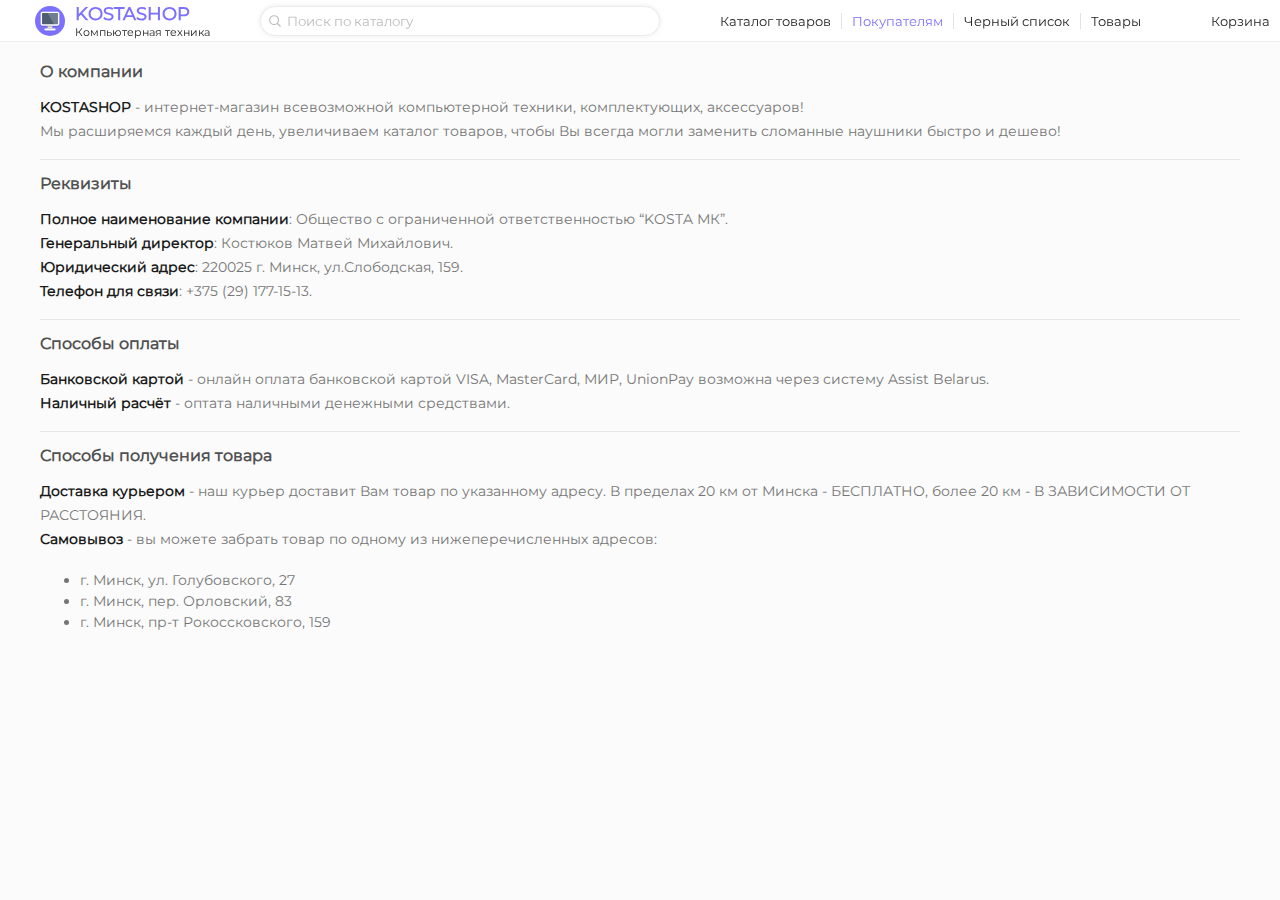
<file: OnlineStore/wwwroot/info/index.html>
<!DOCTYPE html>
<html lang="ru">

<head>
    <meta charset="UTF-8">
    <meta name="viewport" content="width=device-width, initial-scale=1.0">
    <link rel="stylesheet" href="../css/common.css">
    <link rel="stylesheet" href="../css/header.css">
    <link rel="stylesheet" href="./style.css">
    <title>KostaShop</title>
</head>

<body>
    <div class="menu" id="menu">
        <a href="../main/index.html" class="logo">
            <img src="../img/logo.svg">
            <div class="logo-text">
                <div class="logo-name">KOSTASHOP</div>
                <div class="logo-description">Компьютерная техника</div>
            </div>
        </a>
        <a href="../catalog/index.html" class="nav-button bordered">Каталог товаров</a>
        <a href="../info/index.html" class="nav-button active">Покупателям</a>
        <a id="cart-link-menu" href="../cart/index.html" class="nav-button bordered">Корзина</a>
        <a id="loginButtonMenu" href="../login/index.html" class="nav-button">Войти</a>
        <a id="logoutButtonMenu" class="nav-button logout">Выйти</a>
    </div>
    <div class="header big">
        <a href="../main/index.html" class="logo">
            <img src="../img/logo.svg">
            <div class="logo-text">
                <div class="logo-name">KOSTASHOP</div>
                <div class="logo-description">Компьютерная техника</div>
            </div>
        </a>
        <div class="search">
            <input type="text" id="search" placeholder="Поиск по каталогу" class="search-box">
            <svg width="800px" height="800px" viewBox="0 0 24 24" fill="none" xmlns="http://www.w3.org/2000/svg">
                <path
                    d="M15.7955 15.8111L21 21M18 10.5C18 14.6421 14.6421 18 10.5 18C6.35786 18 3 14.6421 3 10.5C3 6.35786 6.35786 3 10.5 3C14.6421 3 18 6.35786 18 10.5Z"
                    stroke="#bcbcbc" stroke-width="2" stroke-linecap="round" stroke-linejoin="round" />
            </svg>
        </div>
        <div class="nav-buttons">
            <a href="../catalog/index.html" class="nav-button bordered">Каталог товаров</a>
            <a href="../info/index.html" id="info-link" class="nav-button active bordered">Покупателям</a>
            <a href="../black-list/index.html" class="nav-button bordered" id="black-list-link">Черный список</a>
            <a href="../products/index.html" class="nav-button" id="products-link">Товары</a>
        </div>
        <div class="nav-buttons right">
            <a id="cart-link" href="../cart/index.html" class="nav-button bordered">Корзина</a>
            <a id="loginButton" href="../login/index.html" class="nav-button">Войти</a>
            <a id="logoutButton" class="nav-button logout">Выйти</a>
        </div>
    </div>
    <div class="header small">
        <a href="../main/index.html" class="logo">
            <img src="../img/logo.svg">
            <div class="logo-text">
                <div class="logo-name">KOSTASHOP</div>
                <div class="logo-description">Компьютерная техника</div>
            </div>
        </a>
        <div class="burger" id="burger-button">
            <img src="../img/burger-menu.svg">
        </div>
    </div>
    <div class="main">
        <h2>О компании</h2>
        <p>
            <b>KOSTASHOP</b> - интернет-магазин всевозможной компьютерной техники, комплектующих, аксессуаров!
            <br>
            Мы расширяемся каждый день, увеличиваем каталог товаров, чтобы Вы всегда могли заменить сломанные наушники
            быстро и дешево!
        </p>
        <h2>Реквизиты</h2>
        <p>
            <b>Полное наименование компании</b>: Общество с ограниченной ответственностью “KOSTA МК”.
            <br>
            <b>Генеральный директор</b>: Костюков Матвей Михайлович.
            <br>
            <b>Юридический адреc</b>: 220025 г. Минск, ул.Слободская, 159.
            <br>
            <b>Телефон для связи</b>: +375 (29) 177-15-13.
        </p>
        <h2>Способы оплаты</h2>
        <p>
            <b>Банковской картой</b> - онлайн оплата банковской картой VISA, MasterCard, МИР, UnionPay возможна через
            систему Assist Belarus.
            <br>
            <b>Наличный расчёт</b> - оптата наличными денежными средствами.
        </p>
        <h2>Способы получения товара</h2>
        <p class="none-border">
            <b>Доставка курьером</b> - наш курьер доставит Вам товар по указанному адресу. В пределах 20 км от Минска -
            БЕСПЛАТНО, более 20 км - В ЗАВИСИМОСТИ ОТ РАССТОЯНИЯ.
            <br>
            <b>Самовывоз</b> - вы можете забрать товар по одному из нижеперечисленных адресов:
        </p>
        <ul>
            <li>г. Минск, ул. Голубовского, 27</li>
            <li>г. Минск, пер. Орловский, 83</li>
            <li>г. Минск, пр-т Рокоссковского, 159</li>
        </ul>
    </div>
</body>

<script src="../scripts/common.js"></script>
<script src="../scripts/local-storage.js"></script>
<script src="../scripts/navigation.js"></script>
<script src="../scripts/header.js"></script>
<script src="../scripts/search.js"></script>
<script src="../scripts/http.js"></script>

</html>
</file>
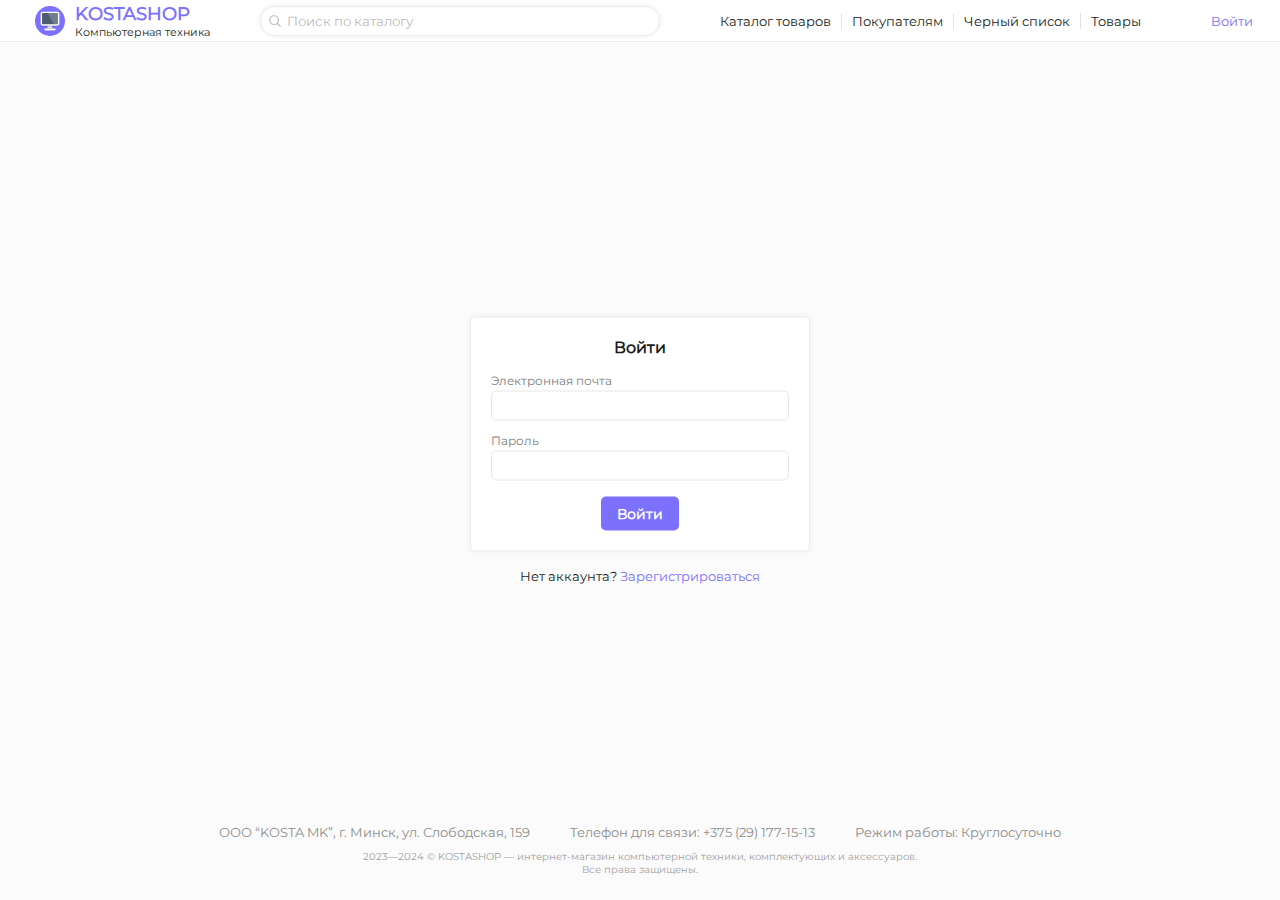
<file: OnlineStore/wwwroot/login/index.html>
<!DOCTYPE html>
<html lang="ru">
<head>
    <meta charset="UTF-8">
    <meta name="viewport" content="width=device-width, initial-scale=1.0">
    <link rel="stylesheet" href="../css/footer.css">
    <link rel="stylesheet" href="../css/header.css">
    <link rel="stylesheet" href="../css/form.css">
    <link rel="stylesheet" href="../css/common.css">
    <title>Войти</title>
</head>
<body>
    <div class="menu" id="menu">
        <a href="../main/index.html" class="logo">
            <img src="../img/logo.svg">
            <div class="logo-text">
                <div class="logo-name">KOSTASHOP</div>
                <div class="logo-description">Компьютерная техника</div>
            </div>
        </a>
        <a href="../catalog/index.html" class="nav-button bordered">Каталог товаров</a>
        <a href="../info/index.html" class="nav-button">Покупателям</a>
        <a id="cart-link-menu" href="../cart/index.html" class="nav-button bordered">Корзина</a>
        <a id="loginButton" href="../login/index.html" class="nav-button">Войти</a>
        <a id="logoutButton" class="nav-button logout">Выйти</a>
    </div>
    <div class="header big">
        <a href="../main/index.html" class="logo">
            <img src="../img/logo.svg">
            <div class="logo-text">
                <div class="logo-name">KOSTASHOP</div>
                <div class="logo-description">Компьютерная техника</div>
            </div>
        </a>
        <div class="search">
            <input type="text" id="search" placeholder="Поиск по каталогу" class="search-box">
            <svg width="800px" height="800px" viewBox="0 0 24 24" fill="none" xmlns="http://www.w3.org/2000/svg">
                <path
                    d="M15.7955 15.8111L21 21M18 10.5C18 14.6421 14.6421 18 10.5 18C6.35786 18 3 14.6421 3 10.5C3 6.35786 6.35786 3 10.5 3C14.6421 3 18 6.35786 18 10.5Z"
                    stroke="#bcbcbc" stroke-width="2" stroke-linecap="round" stroke-linejoin="round" />
            </svg>
        </div>
        <div class="nav-buttons">
            <a href="../catalog/index.html" class="nav-button bordered">Каталог товаров</a>
            <a href="../info/index.html" id="info-link" class="nav-button bordered">Покупателям</a>
            <a class="nav-button bordered" id="black-list-link">Черный список</a>
            <a class="nav-button" id="products-link">Товары</a>
        </div>
        <div class="nav-buttons right">
            <div class="nav-button active">Войти</div>
        </div>
    </div>
    <div class="header small">
        <a href="../main/index.html" class="logo">
            <img src="../img/logo.svg">
            <div class="logo-text">
                <div class="logo-name">KOSTASHOP</div>
                <div class="logo-description">Компьютерная техника</div>
            </div>
        </a>
        <div class="burger" id="burger-button">
            <img src="../img/burger-menu.svg">
        </div>
    </div>
    <div class="form">
        <div class="form-body">
            <div class="name">Войти</div>
            <div class="input-group">
                <label>Электронная почта</label>
                <input id="email" type="text">
            </div>
            <div class="input-group">
                <label>Пароль</label>
                <input id="password" type="password">
            </div>
            <div class="error" id="user-not-exist">Пользователь не найден</div>
            <div class="error" id="incorrect-password">Неверный пароль</div>
            <div class="error" id="invalid-data">Данные введены некорректно</div>
            <div class="error" id="user-blocked">Пользователь заблокирован</div>
            <div id="loginBtn" class="button">Войти</div>
        </div>
        <div class="sub-link">Нет аккаунта? <a href="../register/index.html">Зарегистрироваться</a></div>
    </div>
    <div class="footer absolute">
        <div class="info">
            <div>ООО “KOSTA MK”, г. Минск, ул. Слободская, 159</div>
            <div>Телефон для связи: +375 (29) 177-15-13</div>
            <div>Режим работы: Круглосуточно</div>
        </div>
        <div class="copyright">
            <div>2023—2024 © KOSTASHOP — интернет-магазин компьютерной техники, комплектующих и аксессуаров.</div>
            <div>Все права защищены.</div>
        </div>
    </div>
</body>
<script src="../scripts/local-storage.js"></script>
<script src="../scripts/navigation.js"></script>
<script src="../scripts/search.js"></script>
<script src="../scripts/header.js"></script>
<script src="../scripts/http.js"></script>
<script src="./script.js"></script>
</html>
</file>
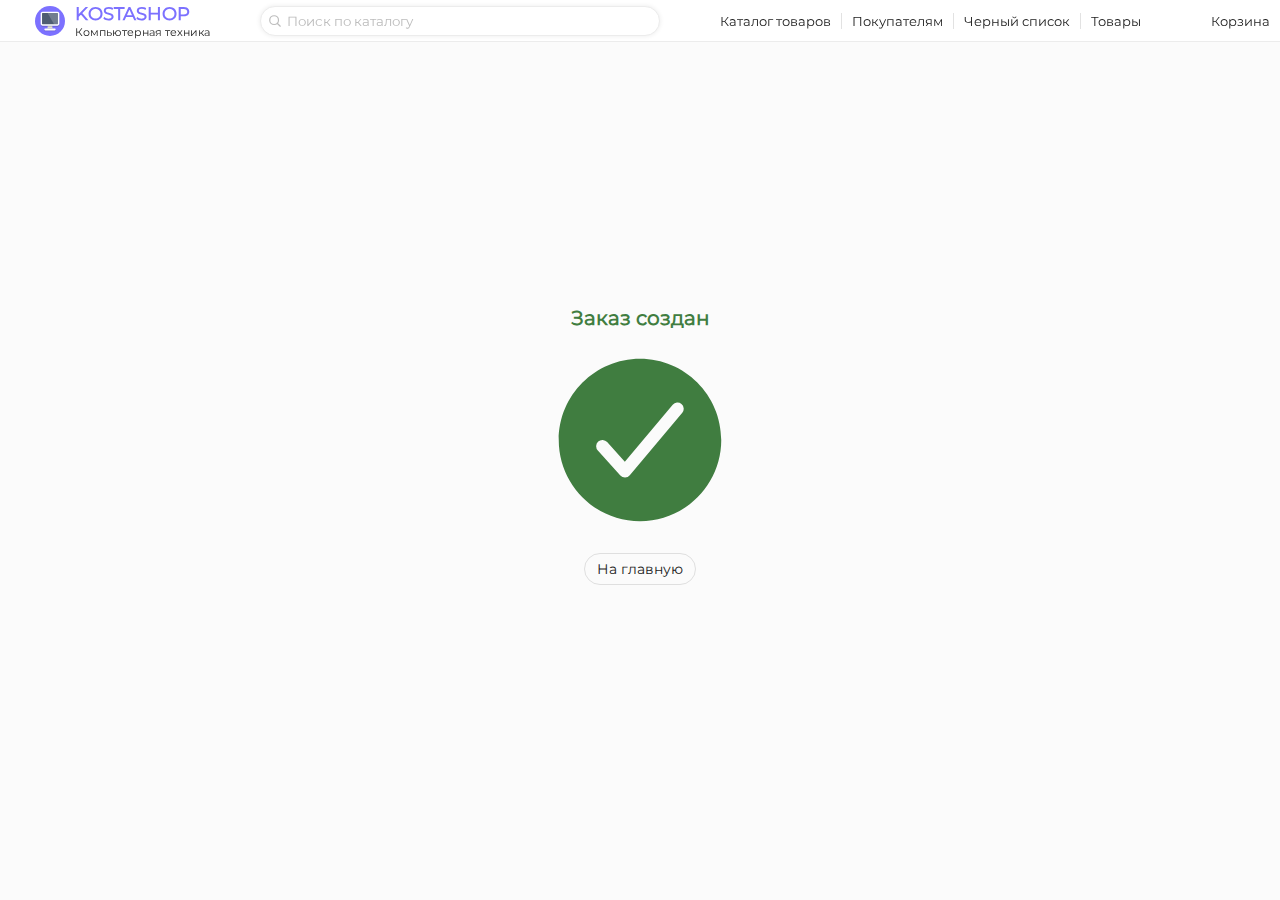
<file: OnlineStore/wwwroot/order/index.html>
<!DOCTYPE html>
<html lang="en">
<head>
    <meta charset="UTF-8">
    <meta name="viewport" content="width=device-width, initial-scale=1.0">
    <link rel="stylesheet" href="../css/common.css">
    <link rel="stylesheet" href="../css/header.css">
    <link rel="stylesheet" href="../css/footer.css">
    <link rel="stylesheet" href="./style.css">
    <title>Корзина</title>
</head>
<body>
    <div class="menu" id="menu">
        <a href="../main/index.html" class="logo">
            <img src="../img/logo.svg">
            <div class="logo-text">
                <div class="logo-name">KOSTASHOP</div>
                <div class="logo-description">Компьютерная техника</div>
            </div>
        </a>
        <a href="../catalog/index.html" class="nav-button bordered">Каталог товаров</a>
        <a href="../info/index.html" class="nav-button">Покупателям</a>
        <a id="cart-link-menu" href="../cart/index.html" class="nav-button bordered">Корзина</a>
        <a id="loginButtonMenu" href="../login/index.html" class="nav-button">Войти</a>
        <a id="logoutButtonMenu" class="nav-button logout">Выйти</a>
    </div>
    <div class="header big">
        <a href="../main/index.html" class="logo">
            <img src="../img/logo.svg">
            <div class="logo-text">
                <div class="logo-name">KOSTASHOP</div>
                <div class="logo-description">Компьютерная техника</div>
            </div>
        </a>
        <div class="search">
            <input type="text" id="search" placeholder="Поиск по каталогу" class="search-box">
            <svg width="800px" height="800px" viewBox="0 0 24 24" fill="none" xmlns="http://www.w3.org/2000/svg">
                <path
                    d="M15.7955 15.8111L21 21M18 10.5C18 14.6421 14.6421 18 10.5 18C6.35786 18 3 14.6421 3 10.5C3 6.35786 6.35786 3 10.5 3C14.6421 3 18 6.35786 18 10.5Z"
                    stroke="#bcbcbc" stroke-width="2" stroke-linecap="round" stroke-linejoin="round" />
            </svg>
        </div>
        <div class="nav-buttons">
            <a href="../catalog/index.html" class="nav-button bordered">Каталог товаров</a>
            <a href="../info/index.html" id="info-link" class="nav-button bordered">Покупателям</a>
            <a href="../black-list/index.html" class="nav-button bordered" id="black-list-link">Черный список</a>
            <a href="../products/index.html" class="nav-button" id="products-link">Товары</a>
        </div>
        <div class="nav-buttons right">
            <a id="cart-link" href="../cart/index.html" class="nav-button bordered">Корзина</a>
            <a id="loginButton" href="../login/index.html" class="nav-button">Войти</a>
            <a id="logoutButton" class="nav-button logout">Выйти</a>
        </div>
    </div>
    <div class="header small">
        <a href="../main/index.html" class="logo">
            <img src="../img/logo.svg">
            <div class="logo-text">
                <div class="logo-name">KOSTASHOP</div>
                <div class="logo-description">Компьютерная техника</div>
            </div>
        </a>
        <div class="burger" id="burger-button">
            <img src="../img/burger-menu.svg">
        </div>
    </div>
    <div class="order">
        <div class="order-text">Заказ создан</div>
        <img class="order-img" src="../img/checkmark.svg">
        <a href="../main/index.html" class="catalog-link">На главную</a>
    </div>
</body>
<script src="../scripts/local-storage.js"></script>
<script src="../scripts/common.js"></script>
<script src="../scripts/search.js"></script>
<script src="../scripts/navigation.js"></script>
<script src="../scripts/header.js"></script>
</html>
</file>
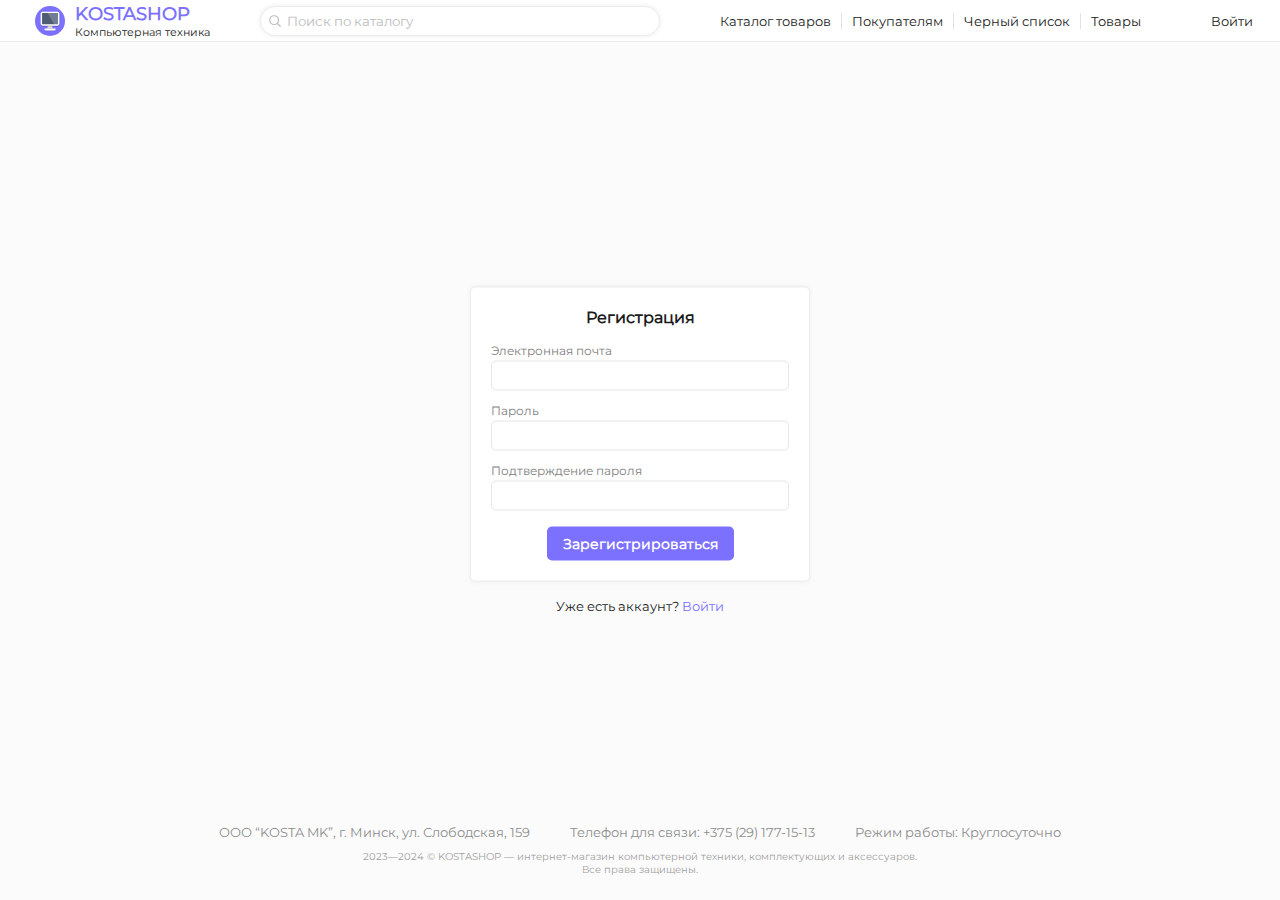
<file: OnlineStore/wwwroot/register/index.html>
<!DOCTYPE html>
<html lang="ru">
<head>
    <meta charset="UTF-8">
    <meta name="viewport" content="width=device-width, initial-scale=1.0">
    <link rel="stylesheet" href="../css/footer.css">
    <link rel="stylesheet" href="../css/header.css">
    <link rel="stylesheet" href="../css/form.css">
    <link rel="stylesheet" href="../css/common.css">
    <title>Регистрация</title>
</head>
<body>
    <div class="menu" id="menu">
        <a href="../main/index.html" class="logo">
            <img src="../img/logo.svg">
            <div class="logo-text">
                <div class="logo-name">KOSTASHOP</div>
                <div class="logo-description">Компьютерная техника</div>
            </div>
        </a>
        <a href="../catalog/index.html" class="nav-button bordered">Каталог товаров</a>
        <a href="../info/index.html" class="nav-button">Покупателям</a>
        <a id="cart-link-menu" href="../cart/index.html" class="nav-button bordered">Корзина</a>
        <a id="loginButtonMenu" href="../login/index.html" class="nav-button">Войти</a>
        <a id="logoutButtonMenu" class="nav-button logout">Выйти</a>
    </div>
    <div class="header big">
        <a href="../main/index.html" class="logo">
            <img src="../img/logo.svg">
            <div class="logo-text">
                <div class="logo-name">KOSTASHOP</div>
                <div class="logo-description">Компьютерная техника</div>
            </div>
        </a>
        <div class="search">
            <input type="text" id="search" placeholder="Поиск по каталогу" class="search-box">
            <svg width="800px" height="800px" viewBox="0 0 24 24" fill="none" xmlns="http://www.w3.org/2000/svg">
                <path
                    d="M15.7955 15.8111L21 21M18 10.5C18 14.6421 14.6421 18 10.5 18C6.35786 18 3 14.6421 3 10.5C3 6.35786 6.35786 3 10.5 3C14.6421 3 18 6.35786 18 10.5Z"
                    stroke="#bcbcbc" stroke-width="2" stroke-linecap="round" stroke-linejoin="round" />
            </svg>
        </div>
        <div class="nav-buttons">
            <a href="../catalog/index.html" class="nav-button bordered">Каталог товаров</a>
            <a href="../info/index.html" id="info-link" class="nav-button bordered">Покупателям</a>
            <a class="nav-button bordered" id="black-list-link">Черный список</a>
            <a class="nav-button" id="products-link">Товары</a>
        </div>
        <div class="nav-buttons right">
            <a href="../login/index.html" class="nav-button">Войти</a>
        </div>
    </div>
    <div class="header small">
        <a href="../main/index.html" class="logo">
            <img src="../img/logo.svg">
            <div class="logo-text">
                <div class="logo-name">KOSTASHOP</div>
                <div class="logo-description">Компьютерная техника</div>
            </div>
        </a>
        <div class="burger" id="burger-button">
            <img src="../img/burger-menu.svg">
        </div>
    </div>
    <div class="form">
        <div class="form-body">
            <div class="name">Регистрация</div>
            <div class="input-group">
                <label>Электронная почта</label>
                <input id="email" type="text">
            </div>
            <div class="input-group">
                <label>Пароль</label>
                <input id="password" type="password">
            </div>
            <div class="input-group">
                <label>Подтверждение пароля</label>
                <input id="passwordConfirmation" type="password">
            </div>
            <div class="error" id="user-exist">Такой email уже зарегистрирован</div>
            <div class="error" id="incorrect-password">Пароли не совпадают</div>
            <div class="error" id="invalid-data">Данные введены некорректно</div>
            <div id="registerButton" class="button">Зарегистрироваться</div>
        </div>
        <div class="sub-link">Уже есть аккаунт? <a href="../login/index.html">Войти</a></div>
    </div>
    <div class="footer absolute">
        <div class="info">
            <div>ООО “KOSTA MK”, г. Минск, ул. Слободская, 159</div>
            <div>Телефон для связи: +375 (29) 177-15-13</div>
            <div>Режим работы: Круглосуточно</div>
        </div>
        <div class="copyright">
            <div>2023—2024 © KOSTASHOP — интернет-магазин компьютерной техники, комплектующих и аксессуаров.</div>
            <div>Все права защищены.</div>
        </div>
    </div>
</body>
<script src="../scripts/local-storage.js"></script>
<script src="../scripts/navigation.js"></script>
<script src="../scripts/search.js"></script>
<script src="../scripts/header.js"></script>
<script src="../scripts/http.js"></script>
<script src="./script.js"></script>
</html>
</file>
<file: OnlineStore/wwwroot/css/common.css>
@font-face {
    font-family: Roboto;
    src: url(../fonts/Montserrat-Regular.ttf);
}

* {
    box-sizing: border-box;
    color: #1b1b1b;
    font-family: Roboto;
    -webkit-tap-highlight-color: transparent;
}

body {
    margin: 0;
    cursor: default;
    background-color: #fbfbfb;
}

input[type="text"] {
    color: #1b1b1b;
}

::placeholder {
    color: #bcbcbc;
    opacity: 1;
}

::-webkit-scrollbar {
    width: 5px;
}

::-webkit-scrollbar-track {
    background: #e9e9e9;
}

::-webkit-scrollbar-thumb {
    background: #bcbcbc;
}

::-webkit-scrollbar-thumb:hover {
    background: #7c71ff;
}

.nav-card {
    border: solid 1px #ececec;
    border-radius: 5px;
    background-color: white;
    box-shadow: 0px 0px 5px #efefef;
    overflow: hidden;
    cursor: pointer;
    transition: 0.4s;
}

.nav-card>.image {
    height: 140px;
    display: flex;
    align-items: center;
    justify-content: center;
}

.nav-card>.image>img {
    height: 80%;
    transition: 0.4s;
}

.nav-card:hover>.image>img {
    transform: scale(115%);
}

.nav-card>.image.less>img {
    height: 60%;
}

.nav-card>.sub-button {
    border-top: solid 1px #ececec;
    font-size: 13px;
    text-align: center;
    padding: 6px;
    transition: 0.4s;
}

.nav-card:hover>.sub-button {
    color: #7c71ff;
    background-color: #7d71ff08;
}

.item-card {
    background-color: white;
    border-radius: 5px;
    border: solid 1px #ececec;
    box-shadow: 0px 0px 5px #efefef;
    overflow: hidden;
}

.item-card>.image {
    display: flex;
    align-items: center;
    justify-content: center;
    height: 140px;
    overflow: hidden;
}

.item-card>.image>img {
    max-width: 90%;
    max-height: 90%;
    transition: 0.4s;
}

.item-card>.name {
    margin: 8px 10px;
    font-size: 14px;
    font-weight: bolder;
}

.item-card>.description {
    font-size: 10px;
    margin: 8px 10px;
    color: #555555;
}

.item-card>.item-footer {
    margin: 14px 10px;
    display: flex;
    justify-content: space-between;
    align-items: center;
}

.item-card>.item-footer>.price {
    font-weight: bold;
}

.item-card>.item-footer>.button {
    font-size: 14px;
    outline: solid 1px #dfdfdf;
    border-radius: 15px;
    padding: 6px 12px;
    cursor: pointer;
    transition: 0.2s;
}

.item-card>.item-footer>.in-cart {
    font-size: 14px;
    padding: 6px 12px;
    transition: 0.2s;
    color: #6ece65;
    font-weight: bolder;
}

.item-card>.item-footer>.button:hover {
    box-shadow: 0px 0px 5px #e0e0e0;
    outline-color: transparent;
    background-color: #7d71ff08;
    color: #7c71ff;
}

.catalog-header {
    padding-left: 10px;
    font-size: 15px;
    grid-column-start: 1;
    grid-column-end: 5;
    border-bottom: solid 1px #ececec;
    font-weight: bolder;
}

.placeholder {
    height: 250px;
    border-radius: 5px;
    box-shadow: 0px 0px 5px #efefef;
    overflow: hidden;
    animation: alternate glare .7s infinite;
}

@keyframes glare {
    0% {background-color: #f5f5f5;}
    100% {background-color: #f4f4f4;}
}
</file>
<file: OnlineStore/wwwroot/css/header.css>
.header {
    display: flex;
    align-items: center;
    padding: 0 35px;
    height: 42px;
    gap: 50px;
    border-bottom: solid 1px #ececec;
    background-color: white;
    position: sticky;
    top: 0;
    z-index: 10;
}

.logo {
    display: flex;
    align-items: center;
    justify-content: center;
    gap: 10px;
    text-decoration: none;
}

.logo img {
    height: 30px;
    width: 30px;
}

.logo-name {
    font-size: 18px;
    font-weight: bold;
    color: #7c71ff;
}

.logo-description {
    font-size: 11px;
    white-space: nowrap;
}

.search {
    position: relative;
}

.search svg {
    width: 14px;
    height: 14px;
    position: absolute;
    top: 8px;
    left: 8px;
}

.header .search-box {
    width: 400px;
    height: 30px;
    border: solid 1px #ececec;
    background-color: #ffffff;
    border-radius: 15px;
    box-shadow: 0px 0px 5px #ebebeb;
    padding-left: 26px;
}

.search-box:focus {
    outline: solid 1px #7c71ff;
}

.search-box:focus~svg path {
    stroke: #7c71ff;
}

.nav-buttons {
    display: flex;
    align-items: center;
    justify-content: center;
}

.nav-button {
    white-space: nowrap;
    font-size: 13px;
    padding: 0px 10px;
    cursor: pointer;
    transition: 0.4s;
    text-decoration: none;
}

.nav-button:hover {
    color: #7c71ff;
}

.nav-button.active {
    color: #7c71ff;
}

.nav-button.bordered {
    border-right: 1px solid #e2e2e2;
}

.nav-buttons.right {
    margin-left: auto;
}

.nav-button.logout {
    color: #ff6c6c;
    display: none;
}

.nav-button.logout:hover {
    color: #ff0000;
}

.header.small {
    display: none;
    justify-content: space-between;
    padding: 0 20px;
}

.burger {
    display: flex;
    align-items: center;
    justify-content: center;
}

.burger img {
    height: 35px;
}

.menu {
    height: 100vh;
    width: 100vw;
    position: fixed;
    z-index: 100;
    top: 0;
    left: 0;
    background-color: white;
    display: flex;
    flex-direction: column;
    opacity: 0;
    transition: 0.2s;
    display: none;
}

@media (max-width: 400px) {
    .header.big {
        display: none;
    }

    .menu .logo {
        justify-content: start;
        padding: 5px;
        padding-left: 20px;
        border-bottom: solid 1px #e7e7e7;
    }

    .nav-button {
        margin-left: 10px;
        margin-top: 5px;
        margin-bottom: 5px;
    }

    .nav-button:nth-child(2) {
        margin-top: 20px;
    }

    .header.small {
        display: flex;
    }
}
</file>
<file: OnlineStore/wwwroot/info/style.css>
.main {
    padding: 20px 40px;
}

h2 {
    margin: 0;
    color: #515151;
    font-size: 16px;
}

p {
    padding-bottom: 16px;
    color: #767676;
    border-bottom: solid #e7e7e7 1px;
    line-height: 24px;
    font-size: 14px;
}

p.none-border {
    border: none;
    padding-bottom: 4px;
}

li {
    font-size: 14px;
    color: #767676;
    margin-top: 3px;
}

@media (max-width: 400px) {
    .main {
        padding: 20px;
    }

    ul {
        margin-top: -10px;
    }
}
</file>
<file: OnlineStore/wwwroot/css/footer.css>
.footer {
    margin-bottom: 40px;
    margin-top: 40px;
}

.footer>.info {
    display: flex;
    align-items: center;
    justify-content: center;
    font-size: 13px;
    gap: 40px;
}

.footer>.info>* {
    color: #8d8d8d;
}

.footer .copyright {
    font-size: 10px;
    margin: 10px 0 14px 0;
    text-align: center;
}

.footer .copyright>* {
    color: #a1a1a1;
}

.footer.absolute {
    position: absolute;
    bottom: 0;
    margin-bottom: 10px;
    left: 50%;
    transform: translateX(-50%);
    width: max-content;
}

@media (max-width: 400px) {
    .footer {
        display: none;
    }
}
</file>
<file: OnlineStore/wwwroot/css/form.css>
.form {
    position: absolute;
    top: 50%;
    left: 50%;
    transform: translate(-50%, -50%);
    width: 340px;
}

.form-body {
    border: solid 1px #ececec;
    border-radius: 5px;
    background-color: #ffffff;
    box-shadow: 0px 0px 5px #efefef;
    padding: 20px;
}

.input-group {
    display: flex;
    flex-direction: column;
    gap: 3px;
    margin-bottom: 12px;
}

label {
    font-size: 12px;
    color: #808080;
}

input[type="text"], input[type="password"], input[type="number"], textarea {
    height: 30px;
    border: solid 1px #e6e6e6;
    background-color: #ffffff;
    border-radius: 5px;
    padding-left: 16px;
    padding-right: 8px;
}

textarea {
    resize: vertical;
    min-height: 100px;
    padding-top: 6px;
}

input[type="text"]:focus, input[type="password"]:focus, input[type="number"]:focus, textarea:focus {
    outline: solid 1px #7c71ff;
}

.name {
    text-align: center;
    margin-bottom: 16px;
    font-weight: bolder;
}

.button {
    background-color: #7c71ff;
    color: white;
    border-radius: 5px;
    padding: 8px 16px;
    width: fit-content;
    font-weight: bolder;
    font-size: 14px;
    margin: 0 auto;
    cursor: pointer;
    transition: 0.4s;
    margin-top: 16px;
}

.button:hover {
    background-color: #6759ff;
}

.sub-link {
    font-size: 13px;
    margin-top: 16px;
    text-align: center;
}

.sub-link > a {
    text-decoration: none;
    color: #7c71ff;
}

.sub-link > a:hover {
    text-decoration: underline;
    color: #6759ff;
}

.error {
    color: #ff7171;
    font-size: 14px;
    text-align: center;
    display: none;
}

input[type="radio"] {
    appearance: none;
    background-color: white;
    margin: 0;
    font: inherit;
    color: #7c71ff;
    width: 12px;
    height: 12px;
    border: 1px solid #bdbdbd;
    border-radius: 50%;
    transform: translateY(-0.075em);
    display: grid;
    place-content: center;
}

input[type="radio"]::before {
    content: "";
    width: 12px;
    height: 12px;
    border-radius: 50%;
    transform: scale(0);
    transition: 120ms transform ease-in-out;
    box-shadow: inset 1em 1em #7c71ff;
}

input[type="radio"]:checked::before {
    transform: scale(1);
}

.checkbox-group {
    font-size: 13px;
    display: flex;
    gap: 5px;
    align-items: center;
    padding: 0 5px;
}

.checkbox-group>span {
    color: #7d7d7d;
}

.radio-group {
    margin-top: 6px;
    margin-bottom: 14px;
    display: flex;
}
</file>
<file: OnlineStore/wwwroot/order/style.css>
.order {
    position: absolute;
    top: 50%;
    left: 50%;
    transform: translate(-50%, -50%);
    padding: 12px;
}

.order-text {
    text-align: center;
    font-size: 20px;
    color: #407d40;
    font-weight: bold;
    margin-bottom: 10px;
}

.order-img {
    height: 200px;
}

.catalog-link {
    font-size: 14px;
    outline: solid 1px #dfdfdf;
    border-radius: 15px;
    padding: 6px 12px;
    cursor: pointer;
    transition: 0.2s;
    text-decoration: none;
    display: block;
    width: fit-content;
    margin: 10px auto;
}

.catalog-link:hover {
    box-shadow: 0px 0px 5px #e0e0e0;
    outline-color: transparent;
    background-color: #7d71ff08;
    color: #7c71ff;
}
</file>
